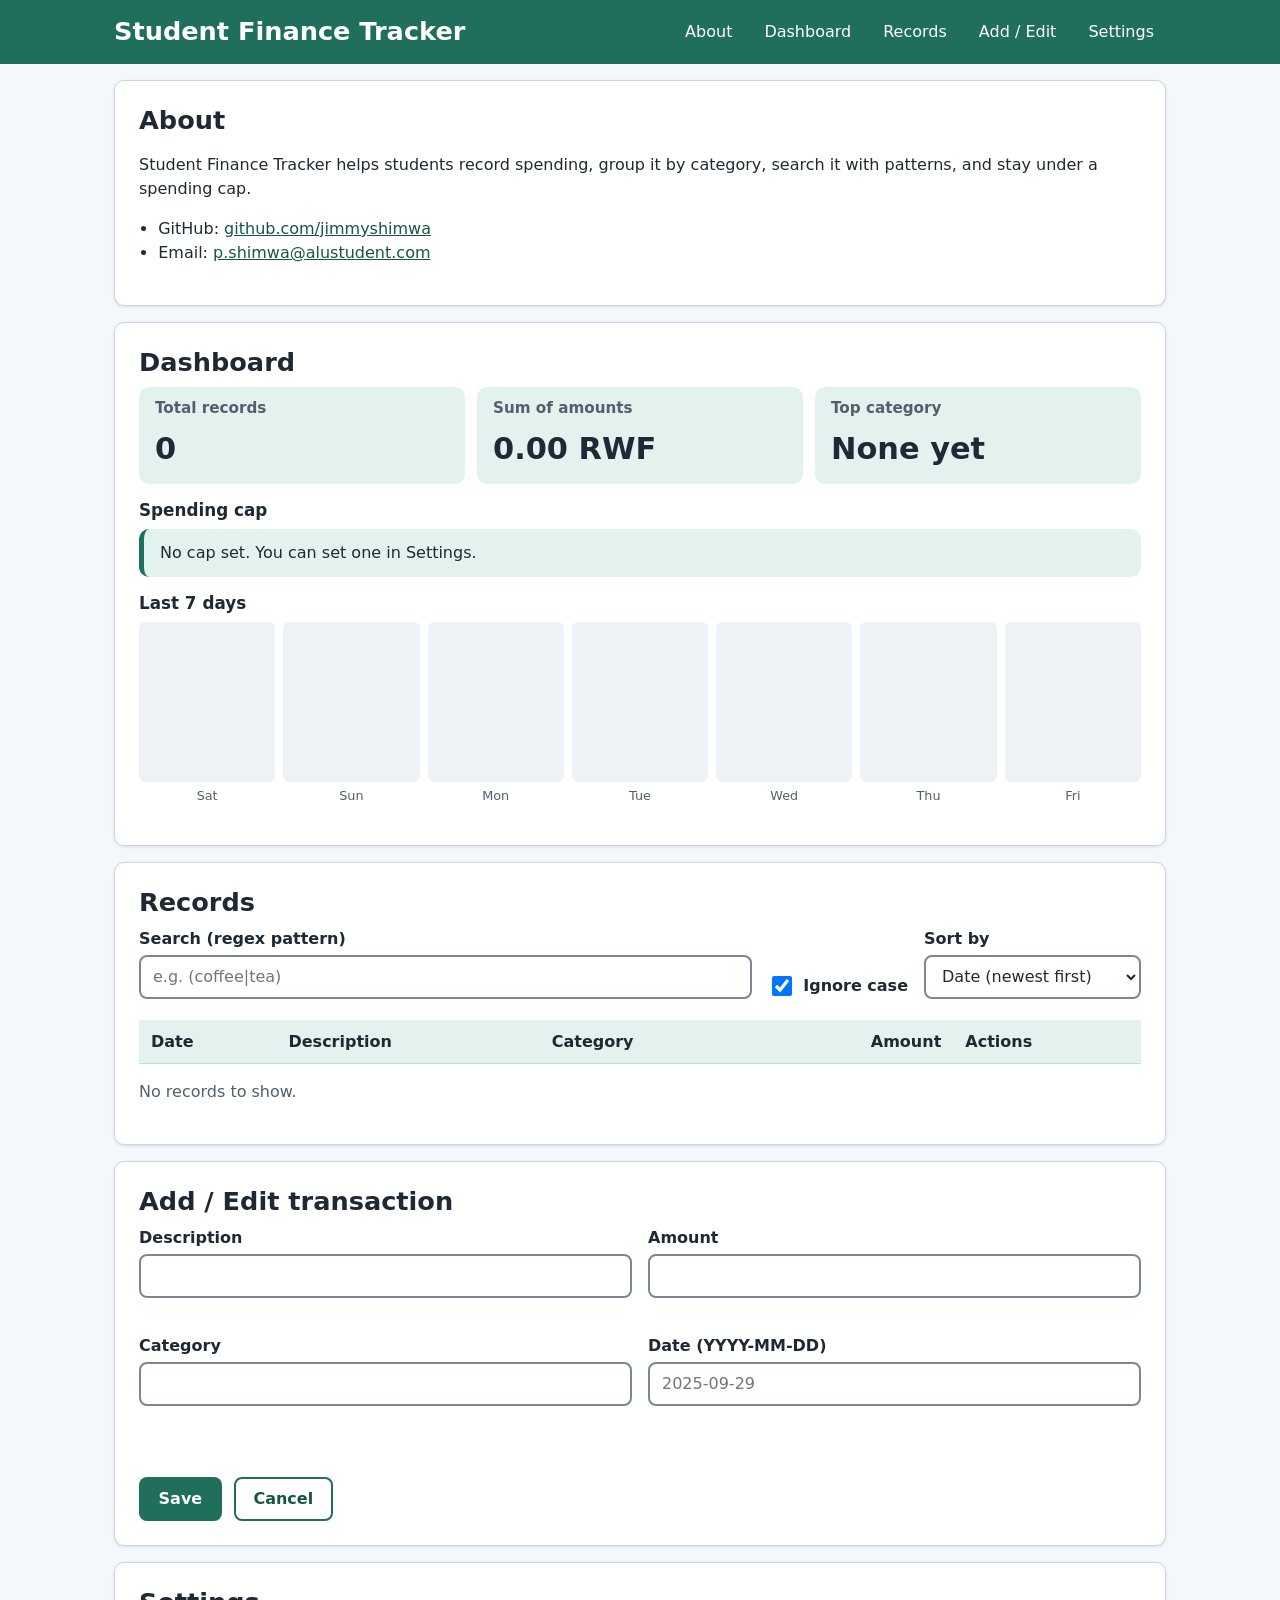
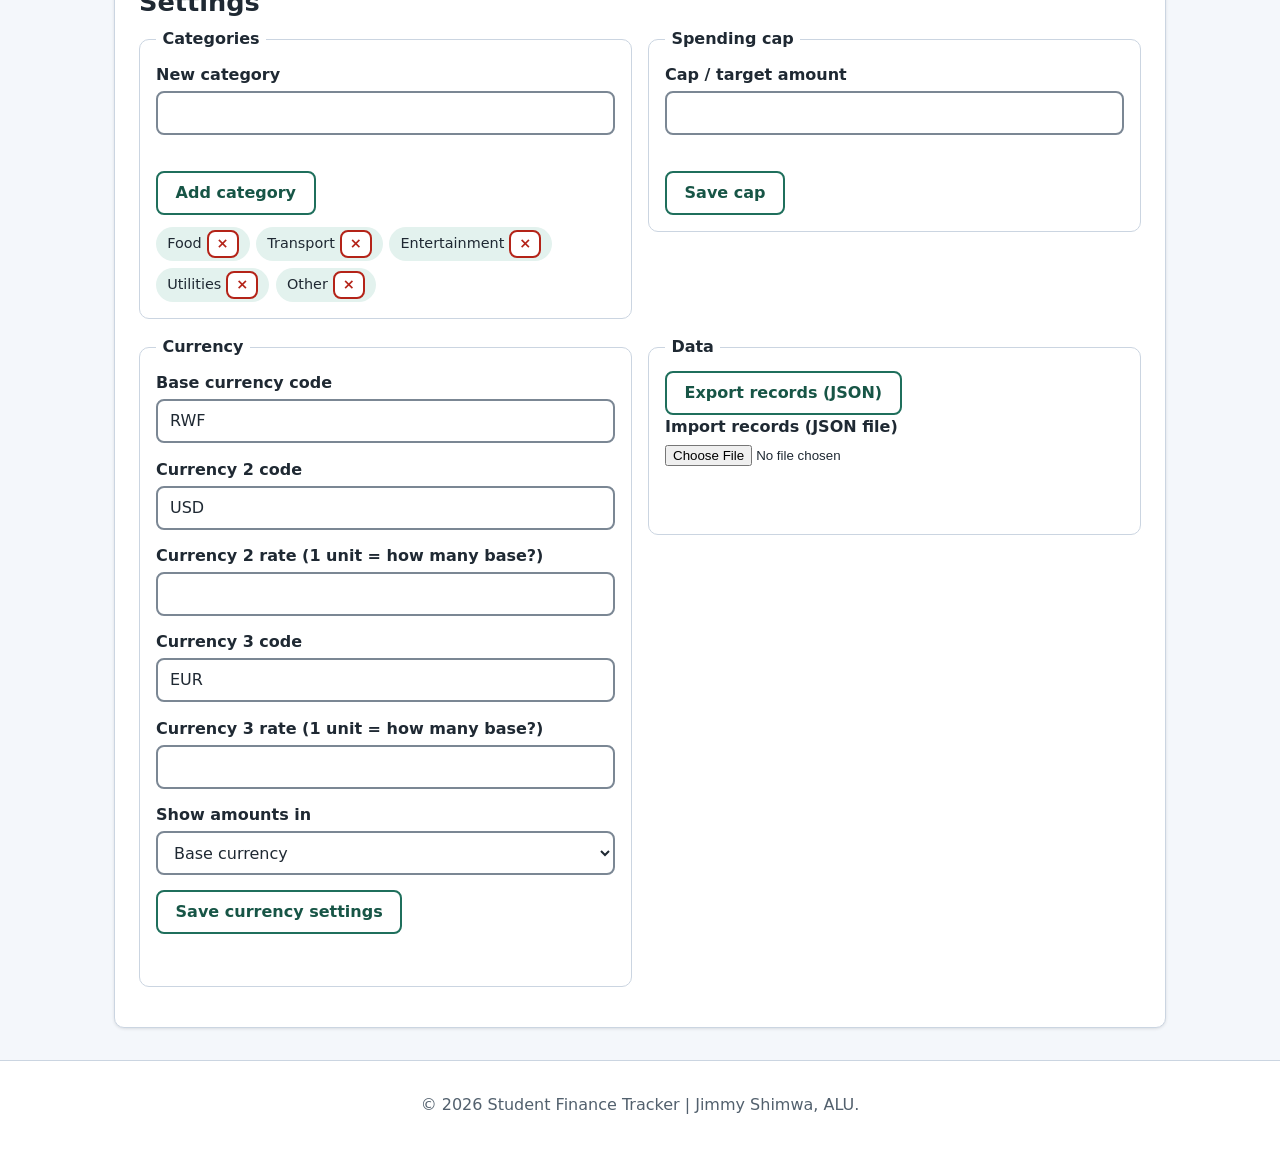
<file: index.html>
<!DOCTYPE html>
<html lang="en">
<head>
  <meta charset="UTF-8">
  <meta name="viewport" content="width=device-width, initial-scale=1">
  <title>Student Finance Tracker</title>
  <meta name="description" content="An accessible, responsive finance tracker for students.">
  <link rel="stylesheet" href="styles/main.css">
</head>
<body>
  <a class="skip-link" href="#main">Skip to main content</a>

  <header class="site-header">
    <div class="container header-inner">
      <h1 class="brand">Student Finance Tracker</h1>
      <nav aria-label="Main navigation">
        <ul class="nav-list">
          <li><a href="#about">About</a></li>
          <li><a href="#dashboard">Dashboard</a></li>
          <li><a href="#records">Records</a></li>
          <li><a href="#form-section">Add / Edit</a></li>
          <li><a href="#settings">Settings</a></li>
        </ul>
      </nav>
    </div>
  </header>

  <main id="main" tabindex="-1">
    <div class="container">

      <section id="about" class="panel" aria-labelledby="about-heading">
        <h2 id="about-heading">About</h2>
        <p>
          Student Finance Tracker helps students record spending, group it by
          category, search it with patterns, and stay under a spending cap.
        </p>
        <ul class="about-links">
          <li>GitHub: <a href="https://github.com/jimmyshimwa" target="_blank" rel="noopener noreferrer">github.com/jimmyshimwa</a></li>
          <li>Email: <a href="mailto:p.shimwa@alustudent.com">p.shimwa@alustudent.com</a></li>
        </ul>
      </section>

      <section id="dashboard" class="panel" aria-labelledby="dashboard-heading">
        <h2 id="dashboard-heading">Dashboard</h2>

        <div class="stats-grid">
          <div class="stat-card">
            <h3>Total records</h3>
            <p class="stat-value" id="stat-count">0</p>
          </div>
          <div class="stat-card">
            <h3>Sum of amounts</h3>
            <p class="stat-value" id="stat-sum">0.00</p>
          </div>
          <div class="stat-card">
            <h3>Top category</h3>
            <p class="stat-value" id="stat-top">None yet</p>
          </div>
        </div>

        <div class="cap-box">
          <h3>Spending cap</h3>
          <p id="cap-message" class="cap-message" aria-live="polite">No cap set. You can set one in Settings.</p>
        </div>

        <div class="trend-box">
          <h3>Last 7 days</h3>
          <ol id="trend-bars" class="trend">
            <li><span class="bar-track"><span class="bar" style="--h: 30%"></span></span><span class="bar-label">Mon</span></li>
            <li><span class="bar-track"><span class="bar" style="--h: 55%"></span></span><span class="bar-label">Tue</span></li>
            <li><span class="bar-track"><span class="bar" style="--h: 20%"></span></span><span class="bar-label">Wed</span></li>
            <li><span class="bar-track"><span class="bar" style="--h: 80%"></span></span><span class="bar-label">Thu</span></li>
            <li><span class="bar-track"><span class="bar" style="--h: 45%"></span></span><span class="bar-label">Fri</span></li>
            <li><span class="bar-track"><span class="bar" style="--h: 65%"></span></span><span class="bar-label">Sat</span></li>
            <li><span class="bar-track"><span class="bar" style="--h: 10%"></span></span><span class="bar-label">Sun</span></li>
          </ol>
        </div>
      </section>

      <section id="records" class="panel" aria-labelledby="records-heading">
        <h2 id="records-heading">Records</h2>

        <div class="toolbar">
          <div class="field">
            <label for="search-input">Search (regex pattern)</label>
            <input type="search" id="search-input" autocomplete="off"
                   placeholder="e.g. (coffee|tea)" aria-describedby="search-status">
          </div>

          <div class="field check-field">
            <input type="checkbox" id="search-case" checked>
            <label for="search-case">Ignore case</label>
          </div>

          <div class="field">
            <label for="sort-select">Sort by</label>
            <select id="sort-select">
              <option value="date-desc">Date (newest first)</option>
              <option value="date-asc">Date (oldest first)</option>
              <option value="desc-asc">Description (A to Z)</option>
              <option value="desc-desc">Description (Z to A)</option>
              <option value="amount-asc">Amount (low to high)</option>
              <option value="amount-desc">Amount (high to low)</option>
            </select>
          </div>
        </div>

        <p id="search-status" class="field-error" role="status"></p>

        <div class="table-wrap">
          <table id="records-table">
            <caption class="visually-hidden">Your transactions</caption>
            <thead>
              <tr>
                <th scope="col">Date</th>
                <th scope="col">Description</th>
                <th scope="col">Category</th>
                <th scope="col" class="num">Amount</th>
                <th scope="col">Actions</th>
              </tr>
            </thead>
            <tbody id="records-body">
              <tr>
                <td>2025-09-29</td>
                <td>Lunch at cafeteria</td>
                <td>Food</td>
                <td class="num">12.50</td>
                <td>
                  <button type="button" class="btn btn-small btn-secondary">Edit</button>
                  <button type="button" class="btn btn-small btn-danger">Delete</button>
                </td>
              </tr>
            </tbody>
          </table>
        </div>

        <ul id="records-cards" class="cards">
          <li class="card">
            <p class="card-title">Lunch at cafeteria</p>
            <p class="card-meta">Food &middot; 2025-09-29</p>
            <p class="card-amount">12.50</p>
            <div class="card-actions">
              <button type="button" class="btn btn-small btn-secondary">Edit</button>
              <button type="button" class="btn btn-small btn-danger">Delete</button>
            </div>
          </li>
        </ul>

        <p id="empty-message" class="muted" hidden>No records to show.</p>
      </section>

      <section id="form-section" class="panel" aria-labelledby="form-heading">
        <h2 id="form-heading">Add / Edit transaction</h2>

        <form id="record-form" novalidate>
          <input type="hidden" id="record-id">

          <div class="field">
            <label for="description">Description</label>
            <input type="text" id="description" name="description" autocomplete="off"
                   aria-describedby="description-error">
            <p class="field-error" id="description-error" aria-live="polite"></p>
          </div>

          <div class="field">
            <label for="amount">Amount</label>
            <input type="text" id="amount" name="amount" inputmode="decimal" autocomplete="off"
                   aria-describedby="amount-error">
            <p class="field-error" id="amount-error" aria-live="polite"></p>
          </div>

          <div class="field">
            <label for="category">Category</label>
            <input type="text" id="category" name="category" list="category-options" autocomplete="off"
                   aria-describedby="category-error">
            <datalist id="category-options">
              <option value="Food"></option>
              <option value="Books"></option>
              <option value="Transport"></option>
              <option value="Entertainment"></option>
              <option value="Fees"></option>
              <option value="Other"></option>
            </datalist>
            <p class="field-error" id="category-error" aria-live="polite"></p>
          </div>

          <div class="field">
            <label for="date">Date (YYYY-MM-DD)</label>
            <input type="text" id="date" name="date" placeholder="2025-09-29" autocomplete="off"
                   aria-describedby="date-error">
            <p class="field-error" id="date-error" aria-live="polite"></p>
          </div>

          <p id="form-status" class="form-status" role="status"></p>

          <div class="form-actions">
            <button type="submit" class="btn btn-primary" id="save-btn">Save</button>
            <button type="button" class="btn btn-secondary" id="cancel-btn">Cancel</button>
          </div>
        </form>
      </section>

      <section id="settings" class="panel" aria-labelledby="settings-heading">
        <h2 id="settings-heading">Settings</h2>

        <div class="settings-grid">
          <fieldset>
            <legend>Categories</legend>
            <div class="field">
              <label for="new-category">New category</label>
              <input type="text" id="new-category" autocomplete="off" aria-describedby="new-category-error">
              <p class="field-error" id="new-category-error" aria-live="polite"></p>
            </div>
            <button type="button" class="btn btn-secondary" id="add-category-btn">Add category</button>
            <ul id="category-list" class="tag-list">
              <li>Food</li><li>Books</li><li>Transport</li><li>Entertainment</li><li>Fees</li><li>Other</li>
            </ul>
          </fieldset>

          <fieldset>
            <legend>Spending cap</legend>
            <div class="field">
              <label for="cap-input">Cap / target amount</label>
              <input type="text" id="cap-input" inputmode="decimal" autocomplete="off" aria-describedby="cap-error">
              <p class="field-error" id="cap-error" aria-live="polite"></p>
            </div>
            <button type="button" class="btn btn-secondary" id="save-cap-btn">Save cap</button>
          </fieldset>

          <fieldset>
            <legend>Currency</legend>
            <div class="field">
              <label for="base-currency">Base currency code</label>
              <input type="text" id="base-currency" value="RWF" maxlength="3" autocomplete="off">
            </div>
            <div class="field">
              <label for="currency-2">Currency 2 code</label>
              <input type="text" id="currency-2" value="USD" maxlength="3" autocomplete="off">
            </div>
            <div class="field">
              <label for="rate-2">Currency 2 rate (1 unit = how many base?)</label>
              <input type="text" id="rate-2" inputmode="decimal" autocomplete="off">
            </div>
            <div class="field">
              <label for="currency-3">Currency 3 code</label>
              <input type="text" id="currency-3" value="EUR" maxlength="3" autocomplete="off">
            </div>
            <div class="field">
              <label for="rate-3">Currency 3 rate (1 unit = how many base?)</label>
              <input type="text" id="rate-3" inputmode="decimal" autocomplete="off">
            </div>
            <div class="field">
              <label for="display-currency">Show amounts in</label>
              <select id="display-currency">
                <option value="base">Base currency</option>
                <option value="c2">Currency 2</option>
                <option value="c3">Currency 3</option>
              </select>
            </div>
            <button type="button" class="btn btn-secondary" id="save-currency-btn">Save currency settings</button>
            <p id="currency-status" class="form-status" role="status"></p>
          </fieldset>

          <fieldset>
            <legend>Data</legend>
            <button type="button" class="btn btn-secondary" id="export-btn">Export records (JSON)</button>
            <div class="field">
              <label for="import-file">Import records (JSON file)</label>
              <input type="file" id="import-file" accept="application/json,.json">
            </div>
            <p id="data-status" class="form-status" role="status"></p>
          </fieldset>
        </div>
      </section>

    </div>
  </main>

  <footer class="site-footer">
    <div class="container">
      <p>&copy; 2026 Student Finance Tracker | Jimmy Shimwa, ALU.</p>
    </div>
  </footer>

  <script type="module" src="scripts/ui.js"></script>
</body>
</html>
</file>
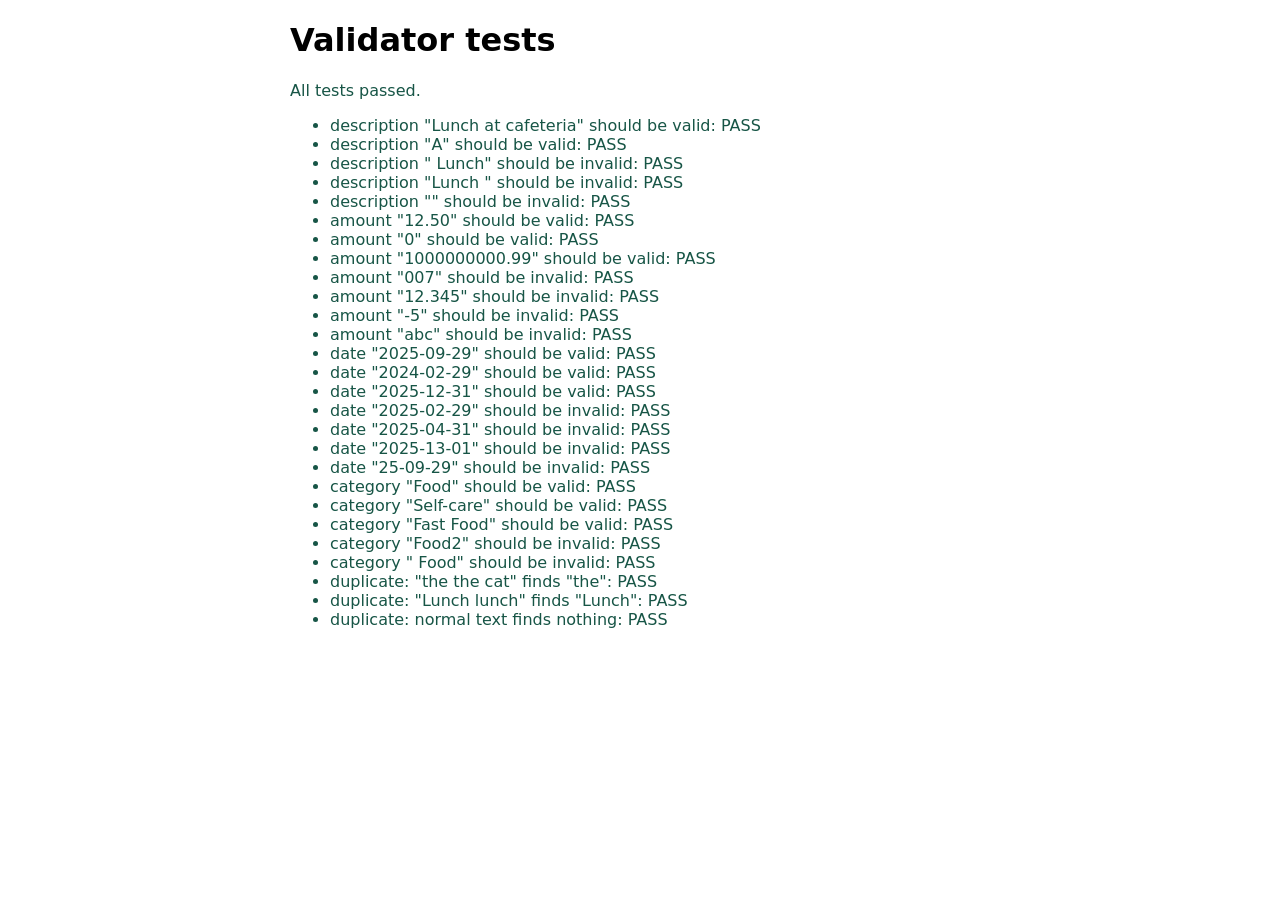
<file: tests.html>
<!DOCTYPE html>
<html lang="en">
<head>
    <meta charset="UTF-8">
    <meta name="viewport" content="width=device-width, initial-scale=1.0">
    <title>Validator tests</title>
    <style>
        body { 
            font-family: system-ui, Arial, sans-serif; 
            max-width: 700px; 
            margin: 1rem auto;
            padding: 0 1rem;
        } 
        .pass{
            color: #175546;     
        }.fail{
            color:#b42318;
            font-weight: 700; 
        }
    </style>
</head>
<body>
    <main>
        <h1>Validator tests</h1>
        <p id="summary" role="status"></p>
        <ul id="results"></ul>
    </main>

    <script type="module">
        import {validators, findDuplicateWord} from './scripts/validators.js';

        const cases = [
            ['description', 'Lunch at cafeteria', true],
            ['description', 'A', true],
            ['description', ' Lunch', false],
            ['description', 'Lunch ', false],
            ['description', '', false],
            ['amount', '12.50', true],
            ['amount', '0', true],
            ['amount', '1000000000.99', true],
            ['amount', '007', false],
            ['amount', '12.345', false],
            ['amount', '-5', false],
            ['amount', 'abc', false],
            ['date', '2025-09-29', true],
            ['date', '2024-02-29', true],
            ['date', '2025-12-31', true],
            ['date', '2025-02-29', false],
            ['date', '2025-04-31', false],
            ['date', '2025-13-01', false],
            ['date', '25-09-29', false],  
            ['category', 'Food', true],
            ['category', 'Self-care', true],
            ['category', 'Fast Food', true],
            ['category', 'Food2', false],
            ['category', ' Food', false]
        ];

        const results = document.getElementById('results');
        let failed = 0;
        function report(name, ok) {
            if (!ok) failed++;
            results.insertAdjacentHTML('beforeend', `<li class="${ok ? 'pass' : 'fail'}">${name}: ${ok ? 'PASS' : 'FAIL'}</li>`);
        }

        cases.forEach(([field, value, expected]) => {
        report(`${field} "${value}" should be ${expected ? 'valid' : 'invalid'}`, validators[field](value).valid === expected);        });

        report('duplicate: "the the cat" finds "the"', findDuplicateWord('the the cat') === 'the');
        report('duplicate: "Lunch lunch" finds "Lunch"', findDuplicateWord('Lunch lunch') === 'Lunch');
        report('duplicate: normal text finds nothing', findDuplicateWord('Lunch at cafeteria') === null);


        const summary = document.getElementById('summary');
        summary.textContent = failed === 0 ? 'All tests passed. ' : `${failed} test(s) failed. `;
        summary.className = failed === 0 ? 'pass' : 'fail';
    </script>
</body>
</html>
</file>
<file: styles/main.css>
:root {
  --bg: #f4f7fb;
  --surface: #ffffff;
  --text: #1f2933;
  --muted: #52606d;
  --primary: #1f6f5c;
  --primary-dark: #175546;
  --primary-soft: #e3f2ee;
  --border: #cbd5e1;
  --input-border: #7b8794;
  --danger: #b42318;
  --danger-dark: #8f1d14;
  --danger-soft: #fdecea;
  --warning-soft: #fff4d6;
  --focus: #1d4ed8;
  --radius: 10px;
  --shadow: 0 1px 3px rgba(31, 41, 51, 0.12);
}

*, *::before, *::after { box-sizing: border-box; }

html { scroll-behavior: smooth; }

body {
  margin: 0;
  font-family: system-ui, -apple-system, "Segoe UI", Roboto, Arial, sans-serif;
  font-size: 1rem;
  line-height: 1.5;
  color: var(--text);
  background: var(--bg);
}

.container {
  width: 100%;
  max-width: 1100px;
  margin: 0 auto;
  padding: 0 0.75rem;
}

h1, h2, h3 { line-height: 1.25; margin: 0 0 0.5rem; }
h2 { font-size: 1.4rem; }
h3 { font-size: 1.05rem; }

a { color: var(--primary-dark); }
a:hover { color: var(--primary); }

.muted { color: var(--muted); }

.visually-hidden {
  position: absolute;
  width: 1px;
  height: 1px;
  margin: -1px;
  padding: 0;
  overflow: hidden;
  clip: rect(0, 0, 0, 0);
  white-space: nowrap;
  border: 0;
}

:focus-visible {
  outline: 3px solid var(--focus);
  outline-offset: 2px;
}

main:focus { outline: none; }

.skip-link {
  position: absolute;
  top: -3rem;
  left: 0.5rem;
  z-index: 100;
  padding: 0.6rem 1rem;
  background: var(--primary-dark);
  color: #ffffff;
  border-radius: 0 0 var(--radius) var(--radius);
  transition: top 0.2s ease;
}
.skip-link:focus { top: 0; }

.site-header {
  background: var(--primary);
  color: #ffffff;
  padding: 0.75rem 0;
}

.header-inner {
  display: flex;
  flex-direction: column;
  gap: 0.5rem;
}

.brand { font-size: 1.35rem; margin: 0; }

.nav-list {
  display: flex;
  flex-wrap: wrap;
  gap: 0.25rem 0.5rem;
  list-style: none;
  margin: 0;
  padding: 0;
}

.nav-list a {
  display: inline-block;
  padding: 0.5rem 0.75rem;
  color: #ffffff;
  text-decoration: none;
  border-radius: 6px;
  transition: background-color 0.2s ease;
}
.nav-list a:hover { background: var(--primary-dark); color: #ffffff; }
.nav-list a:focus-visible { outline-color: #ffffff; }

main { display: block; padding: 1rem 0; }

.panel {
  background: var(--surface);
  border: 1px solid var(--border);
  border-radius: var(--radius);
  box-shadow: var(--shadow);
  padding: 1rem;
  margin-bottom: 1rem;
  animation: fade-up 0.5s ease both;
}

.about-links { padding-left: 1.2rem; }

.stats-grid {
  display: grid;
  grid-template-columns: 1fr;
  gap: 0.75rem;
  margin-bottom: 1rem;
}

.stat-card {
  background: var(--primary-soft);
  border-radius: var(--radius);
  padding: 0.75rem 1rem;
}
.stat-card h3 { color: var(--muted); font-size: 0.95rem; font-weight: 600; }
.stat-value { margin: 0; font-size: 1.6rem; font-weight: 700; overflow-wrap: anywhere; }

.cap-box, .trend-box { margin-bottom: 1rem; }

.cap-message {
  margin: 0;
  padding: 0.75rem 1rem;
  border-radius: var(--radius);
  background: var(--primary-soft);
  border-left: 5px solid var(--primary);
}
.cap-message.is-over {
  background: var(--danger-soft);
  border-left-color: var(--danger);
  color: var(--danger-dark);
  font-weight: 600;
}

.trend {
  display: flex;
  align-items: flex-end;
  gap: 0.5rem;
  list-style: none;
  margin: 0;
  padding: 0;
}
.trend li {
  flex: 1;
  display: flex;
  flex-direction: column;
  align-items: center;
  gap: 0.25rem;
}
.bar-track {
  display: flex;
  align-items: flex-end;
  width: 100%;
  height: 120px;
  background: #eef2f7;
  border-radius: 6px;
  overflow: hidden;
}
.bar {
  display: block;
  width: 100%;
  height: var(--h, 0%);
  background: var(--primary);
  border-radius: 6px 6px 0 0;
  transition: height 0.6s ease;
}
.bar-label { font-size: 0.8rem; color: var(--muted); }

.field { margin-bottom: 0.9rem; }

label { display: block; font-weight: 600; margin-bottom: 0.25rem; }

input[type="text"],
input[type="search"],
input[type="number"],
select {
  width: 100%;
  min-height: 44px;
  padding: 0.5rem 0.75rem;
  font: inherit;
  color: var(--text);
  background: #ffffff;
  border: 2px solid var(--input-border);
  border-radius: 8px;
  transition: border-color 0.2s ease, box-shadow 0.2s ease;
}
input:focus-visible, select:focus-visible {
  border-color: var(--focus);
}

input[type="file"] { max-width: 100%; }

input[aria-invalid="true"] {
  border-color: var(--danger);
  background: var(--danger-soft);
}

.check-field {
  display: flex;
  align-items: center;
  gap: 0.5rem;
}
.check-field input { width: 1.25rem; height: 1.25rem; }
.check-field label { margin: 0; }

.field-error {
  min-height: 1.2em;
  margin: 0.25rem 0 0;
  color: var(--danger);
  font-size: 0.9rem;
}

.form-status {
  min-height: 1.5em;
  margin: 0 0 0.75rem;
  font-weight: 600;
}

.form-actions { display: flex; gap: 0.75rem; flex-wrap: wrap; }

fieldset {
  border: 1px solid var(--border);
  border-radius: var(--radius);
  padding: 0.75rem 1rem 1rem;
  margin: 0 0 1rem;
}
legend { font-weight: 700; padding: 0 0.4rem; }

.settings-grid { display: block; }

.tag-list {
  display: flex;
  flex-wrap: wrap;
  gap: 0.4rem;
  list-style: none;
  padding: 0;
  margin: 0.75rem 0 0;
}
.tag-list li {
  background: var(--primary-soft);
  padding: 0.2rem 0.7rem;
  border-radius: 999px;
  font-size: 0.9rem;
}

.btn {
  min-height: 44px;
  padding: 0.5rem 1.1rem;
  font: inherit;
  font-weight: 600;
  border: 2px solid transparent;
  border-radius: 8px;
  cursor: pointer;
  transition: background-color 0.2s ease, transform 0.1s ease;
}
.btn:active { transform: scale(0.97); }

.btn-primary { background: var(--primary); color: #ffffff; }
.btn-primary:hover { background: var(--primary-dark); }

.btn-secondary { background: #ffffff; color: var(--primary-dark); border-color: var(--primary); }
.btn-secondary:hover { background: var(--primary-soft); }

.btn-danger { background: #ffffff; color: var(--danger); border-color: var(--danger); }
.btn-danger:hover { background: var(--danger-soft); }

.btn-small { min-height: 40px; padding: 0.3rem 0.8rem; font-size: 0.9rem; }

.toolbar { display: block; }

mark {
  background: #ffe58f;
  color: var(--text);
  padding: 0 0.1em;
  border-radius: 3px;
}

.table-wrap { display: none; }

.cards {
  display: grid;
  gap: 0.75rem;
  list-style: none;
  margin: 0;
  padding: 0;
}
.card {
  background: #ffffff;
  border: 1px solid var(--border);
  border-radius: var(--radius);
  padding: 0.75rem 1rem;
  animation: fade-up 0.35s ease both;
}
.card-title { margin: 0; font-weight: 700; overflow-wrap: anywhere; }
.card-meta { margin: 0.1rem 0; color: var(--muted); font-size: 0.9rem; }
.card-amount { margin: 0.25rem 0 0.5rem; font-size: 1.25rem; font-weight: 700; }
.card-actions { display: flex; gap: 0.5rem; }

table { width: 100%; border-collapse: collapse; }
th, td { padding: 0.6rem 0.75rem; text-align: left; border-bottom: 1px solid var(--border); }
th { background: var(--primary-soft); font-weight: 700; }
td { overflow-wrap: anywhere; }
.num { text-align: right; }
tbody tr { transition: background-color 0.2s ease; }
tbody tr:hover { background: #f1f7f5; }

.site-footer {
  padding: 1rem 0;
  text-align: center;
  color: var(--muted);
  border-top: 1px solid var(--border);
  background: var(--surface);
}

@keyframes fade-up {
  from { opacity: 0; transform: translateY(12px); }
  to   { opacity: 1; transform: translateY(0); }
}

@media (min-width: 360px) {
  .container { padding: 0 1rem; }
  .stats-grid { grid-template-columns: repeat(2, 1fr); }
  .stats-grid .stat-card:last-child { grid-column: 1 / -1; }
}

@media (min-width: 768px) {
  .header-inner { flex-direction: row; align-items: center; justify-content: space-between; }
  .panel { padding: 1.5rem; }
  h2 { font-size: 1.6rem; }

  .stats-grid { grid-template-columns: repeat(3, 1fr); }
  .stats-grid .stat-card:last-child { grid-column: auto; }

  .toolbar { display: flex; gap: 1rem; align-items: flex-end; }
  .toolbar .field:first-child { flex: 1; }
  .toolbar .field { margin-bottom: 0; }

  .cards { display: none; }
  .table-wrap { display: block; overflow-x: auto; }

  #record-form { display: grid; grid-template-columns: 1fr 1fr; column-gap: 1rem; }
  #record-form .form-status,
  #record-form .form-actions { grid-column: 1 / -1; }

  .settings-grid { display: grid; grid-template-columns: 1fr 1fr; column-gap: 1rem; align-items: start; }
}

@media (min-width: 1024px) {
  .container { padding: 0 1.5rem; }
  .brand { font-size: 1.6rem; }
  .stat-value { font-size: 1.9rem; }
  .bar-track { height: 160px; }
}

@media (prefers-reduced-motion: reduce) {
  *, *::before, *::after {
    animation: none !important;
    transition: none !important;
    scroll-behavior: auto !important;
  }
}





.field-error.is-warning { color: #8a5a00;}
.form-status.is-ok { color: var(--primary-dark); }
.form-status.is-error { color: var(--danger);}


.tag-list .btn { min-height: 28px; padding: 0 0.5rem; margin-left: 0.3rem; }
</file>
